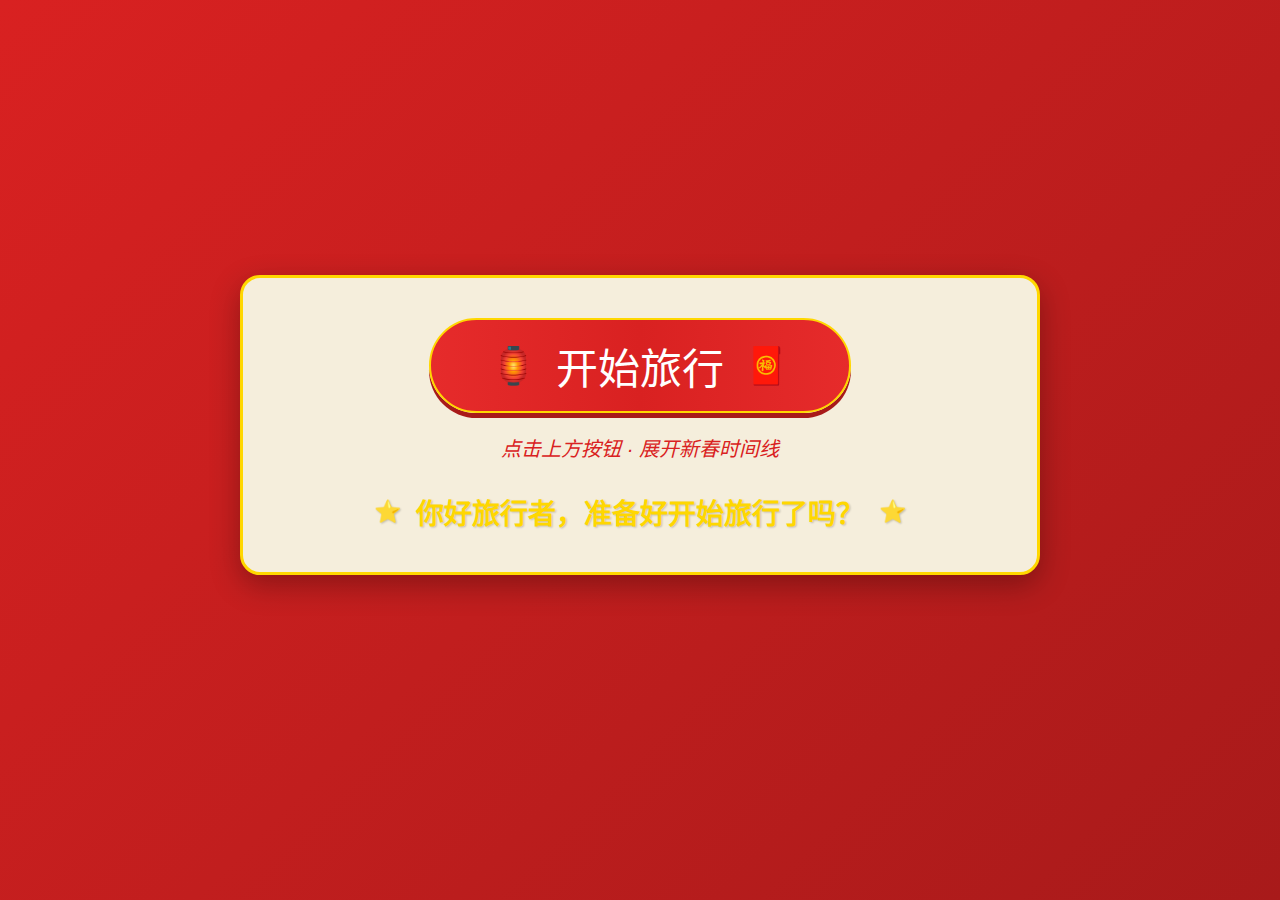
<file: index.html>
<!DOCTYPE html>
<html lang="zh-CN">

<head>
    <meta charset="UTF-8">
    <!-- 视口设置：适配移动端，禁止缩放 -->
    <meta name="viewport" content="width=device-width, initial-scale=1.0, maximum-scale=1.0, user-scalable=no">
    <title>新春旅行 · 甲辰龙年</title>
    <style>
        * {
            margin: 0;
            padding: 0;
            box-sizing: border-box;
            font-family: "Microsoft YaHei", 微软雅黑, "SimHei", 黑体, "STKaiti", 楷体, sans-serif;
        }
        body {
            background: linear-gradient(135deg, #d92121 0%, #c11e1e 50%, #a81a1a 100%);
            min-height: 100vh;
            display: flex;
            flex-direction: column;
            align-items: center;
            justify-content: center;
            padding: 15px;
            overflow-x: hidden;
            touch-action: manipulation; /* 优化移动端触摸行为，防止双击缩放 */
        }
        /*中心盒子*/
        /*使用clamp函数可以根据视口宽度动态调整边框的宽度，使得在不同设备（如手机、平板、电脑）上都能保持良好的视觉效果。*/
        .main-container {
            background-color: #f5eedc; /* 米黄色背景 */
            border: clamp(2px, 1vw, 3px) solid #ffd700;
            border-radius: clamp(15px, 3vw, 20px);
            padding: clamp(20px, 5vw, 40px) clamp(30px, 7vw, 60px);
            width: 95%;
            max-width: 800px; 
            box-shadow: 0 clamp(5px, 2vw, 10px) clamp(15px, 4vw, 30px) rgba(0, 0, 0, 0.3);
            text-align: center;
            position: relative;
            margin-bottom: clamp(30px, 6vw, 50px);
        }
        /* 隐藏核心容器的类 */
        /* 在js中流出控制的idsplay属性，可以交互以隐藏核心容器 */
        .main-container.hidden {
            display: none;
        }
        .travel-btn {
            background: linear-gradient(90deg, #e62b2b 0%, #d92121 50%, #e62b2b 100%);
            border: clamp(1.5px, 0.8vw, 2px) solid #ffd700;
            border-radius: 50px;
            padding: clamp(10px, 3vw, 15px) clamp(30px, 8vw, 60px);
            font-size: clamp(24px, 6vw, 42px);
            color: #fff;
            cursor: pointer;
            display: inline-flex;
            align-items: center;
            justify-content: center;
            gap: clamp(10px, 3vw, 20px);
            box-shadow: 0 clamp(3px, 1vw, 5px) 0 #a81a1a;
            transition: all 0.2s ease;
            user-select: none; /* 禁止文字选中 */
            margin-bottom: clamp(15px, 3vw, 20px);
            -webkit-tap-highlight-color: transparent; /* 去除移动端点击高亮 */
            touch-action: manipulation; /* 优化触摸行为 */
        }
        /* 按钮覆盖状态：轻微上移，阴影放大，其实只在电脑端效果明显*/
        .travel-btn:hover {
            transform: translateY(-2px);
            box-shadow: 0 clamp(4px, 1.5vw, 7px) 0 #a81a1a;
        }
        /* 按钮活跃状态：轻微下移，阴影缩小 */
        .travel-btn:active {
            transform: translateY(2px);
            box-shadow: 0 clamp(2px, 0.8vw, 3px) 0 #a81a1a;
        }
        /* 按钮内图标样式：响应式大小，将在按钮中的图标适配手机 */
        .travel-btn .icon {
            font-size: clamp(22px, 5vw, 36px);
        }
        /* 提示文字样式*/
        .hint-text {
            color: #d92121;
            font-size: clamp(16px, 3vw, 20px);
            margin-bottom: clamp(20px, 4vw, 30px);
            font-style: italic; /* 斜体 */
        }
        /*与旅行者交流的字*/
        .talk-text {
            color: #ffd700;
            font-size: clamp(18px, 4vw, 28px);
            display: flex;
            align-items: center;
            justify-content: center;
            gap: clamp(8px, 2vw, 15px);
            font-weight: bold; 
            text-shadow: 1px 1px 2px rgba(0, 0, 0, 0.2);
            flex-wrap: wrap; /* 移动端自动换行，放置超出手机边框而遮挡 */
        }
        /* 包括旅行者文字的星星图标样式 */
        .talk-text .star {
            color: #fff9c4;
            font-size: clamp(16px, 3vw, 22px);
        }
        /* 年份动画区域样式（初始隐藏）*/
        .animation-container {
            background-color: #f5eedc;
            border: clamp(2px, 1vw, 3px) solid #ffd700;
            border-radius: clamp(15px, 3vw, 20px);
            padding: clamp(20px, 5vw, 40px);
            width: 95%; 
            max-width: 700px;
            text-align: center;
            display: none; 
            box-shadow: 0 clamp(5px, 2vw, 10px) clamp(15px, 4vw, 30px) rgba(0, 0, 0, 0.3);
            margin-bottom: clamp(20px, 4vw, 30px); 
        }
        /* 显示动画区域的类：在js中有add(show)类，实现动画效果, */
        .animation-container.show {
            display: block;
            animation: fadeInUp 0.8s ease; /* 淡入上移动画 */
        }
        /* 淡入上移动画关键帧 */
        @keyframes fadeInUp {
            from {
                opacity: 0; /* 初始透明 */
                transform: translateY(30px); /* 初始下移30px */
            }

            to {
                opacity: 1; /* 完全不透明 */
                transform: translateY(0); /* 回到原位置 */
            }
        }
        /* 动画区域标题样式 */
        .modal-title {
            font-size: clamp(24px, 5vw, 36px);
            color: #d92121; 
            margin-bottom: clamp(15px, 3vw, 25px);
            font-weight: bold;
        }
        /*年份时间线样式*/
        .year-timeline {
            font-size: clamp(36px, 9vw, 64px);
            font-weight: bold;
            color: #d92121;
            margin: clamp(20px, 4vw, 30px) 0;
            height: clamp(48px, 11vw, 80px); 
            line-height: clamp(48px, 11vw, 80px); /* 行高等于高度，垂直居中 */
            overflow: hidden;
            position: relative;
        }
        /* 年份文字闪光效果伪元素 ,可以在年份出现后进行，相当于一个特效，这里使闪光*/
        .year-timeline::after {
            content: "";
            position: absolute;
            top: 0;
            left: -100%;
            width: 50%;
            height: 100%;
            /* 渐变遮罩：实现闪光效果 */
            background: linear-gradient(90deg, transparent, rgba(255, 255, 255, 0.8), transparent);
            animation: shine 1s infinite linear; /* 无限循环闪光动画 */
        }
        /* 闪光动画关键帧 */
        @keyframes shine {
            to {
                left: 100%;
            }
        }
        /*天干地支信息样式*/
        .tiandi-info {
            margin-top: clamp(15px, 3vw, 25px);
            font-size: clamp(24px, 6vw, 42px);
            color: #d92121;
            opacity: 0;
            transform: translateY(20px);
            transition: all 0.8s ease;
            font-weight: bold;
            text-shadow: 1px 1px 2px rgba(0, 0, 0, 0.2);
        }
        /* 显示天干地支信息的类：同上 */
        .tiandi-info.show {
            opacity: 1; 
            transform: translateY(0);
        }
        /* 生肖信息样式 */
        .shengxiao-info {
            margin-top: clamp(10px, 3vw, 20px);
            font-size: clamp(22px, 5.5vw, 38px);
            color: #d92121;
            opacity: 0;
            transform: translateY(20px);
            transition: all 0.8s ease 0.5s;
            font-weight: bold;
        }
        /* 显示生肖信息的类 ：同上*/
        .shengxiao-info.show {
            opacity: 1;
            transform: translateY(0);
        }

        /* 下一个目的地样式*/
        .next-destination {
            margin-top: clamp(20px, 4vw, 30px);
            font-size: clamp(20px, 5vw, 32px); 
            color: #ffd700; 
            cursor: pointer;
            opacity: 0;
            transform: translateY(20px);
            transition: all 0.8s ease 0.8s;
            font-weight: bold; 
            text-decoration: underline; 
            text-shadow: 1px 1px 2px rgba(0, 0, 0, 0.2);
            -webkit-tap-highlight-color: transparent; /* 去除移动端点击高亮 */
            touch-action: manipulation; /* 优化触摸行为 */
        }
        /* 显示下一个目的地的类 :同上*/
        .next-destination.show {
            opacity: 1;
            transform: translateY(0);
        }
        /* 目的地文字覆盖后：文字变蓝色 */
        .next-destination:hover {
            color: #23a8fa;
        }
        /* ==================== 移动端横屏适配 ==================== */
        @media screen and (orientation: landscape) and (max-width: 768px) {
            body {
                padding: 10px;
            }
            .main-container, .animation-container {
                width: 90%;
                padding: 15px 20px;
                margin-bottom: 20px;
            }
            .travel-btn {
                padding: 8px 30px;
                font-size: 26px;
            }
        }
    </style>
</head>

<body>
    <div class="main-container">
        <div class="travel-btn" id="travelBtn">
            <span class="icon">🏮</span>
            开始旅行
            <span class="icon">🧧</span>
        </div>
        <div class="hint-text">点击上方按钮 · 展开新春时间线</div>
        <div class="talk-text">
            <span class="star">⭐</span>
            你好旅行者，准备好开始旅行了吗？
            <span class="star">⭐</span>
        </div>
    </div>
    <!-- 年份动画区域：初始隐藏，显示年份滚动和生肖信息 -->
    <div class="animation-container" id="animationContainer">
        <h3 class="modal-title">新春纪年 · 辞旧迎新</h3>
        <div class="year-timeline" id="yearTimeline">2024</div>
        <div class="tiandi-info" id="tiandiInfo">甲辰年</div>
        <div class="shengxiao-info" id="shengxiaoInfo">龙年</div>
        <div class="next-destination" id="nextDestination">河北严查烟花爆竹，点击这里放电子烟花！</div>
    </div>

    <script>
        const CONFIG = {
            targetYear: 2026,        // 时间线滚动的目标年份
            startYear: 2005,         // 时间线滚动的起始年份
            shengxiao: "马",            // 目标年份对应的生肖
            tiandi: "丙午", // 目标年份的天干地支
            jumpLink: "fireworks.html" // 点击目的地跳转的链接
        };
        const mainContainer = document.querySelector('.main-container');
        const travelBtn = document.getElementById('travelBtn');
        const animationContainer = document.getElementById('animationContainer');
        const yearTimeline = document.getElementById('yearTimeline');
        const tiandiInfo = document.getElementById('tiandiInfo');
        const shengxiaoInfo = document.getElementById('shengxiaoInfo');
        const nextDestination = document.getElementById('nextDestination');

        // 标记是否已经点击过按钮（防止重复触发）
        let isClicked = false;

        /**
         * 绑定多事件函数（兼容点击和触摸事件）
         * 一次性为一个元素绑定多个事件监听器，可以同时监听多个事件,
         * @param {HTMLElement} element - 绑定事件的元素
         * @param {string} eventNames - 事件名（空格分隔）
         * @param {Function} handler - 事件处理函数
         */
        function bindMultiEvent(element, eventNames, handler) {
            const events = eventNames.split(' '); // 分割事件名
            events.forEach(event => element.addEventListener(event, handler)); // 逐个绑定
        }
        // 点击/触摸开始旅行按钮：触发年份滚动动画
        bindMultiEvent(travelBtn, 'click touchstart', (e) => {
            e.preventDefault(); // 阻止触摸事件默认行为（防止页面滚动）
            if (isClicked) return; // 已点击过则返回，防止重复触发
            isClicked = true; // 标记为已点击

            mainContainer.classList.add('hidden'); // 隐藏核心容器
            animationContainer.classList.add('show'); // 显示动画区域
            animateYearScroll(); // 执行年份滚动动画
        });

        // 点击/触摸下一个目的地：跳转链接
        bindMultiEvent(nextDestination, 'click touchstart', (e) => {
            e.preventDefault(); // 阻止默认行为
            window.location.href = CONFIG.jumpLink; // 跳转到配置的链接
        });
        /**
         * 年份滚动动画函数
         * 从起始年份滚动到目标年份，到达后显示生肖/周期/目的地信息
         */
        function animateYearScroll() {
            let currentYear = CONFIG.startYear; // 当前显示的年份（初始为起始年份）
            // 滚动速度：移动端（<=768px）50ms/次，桌面端80ms/次
            const speed = window.innerWidth <= 768 ? 50 : 80; //三目运算
            const increment = 1; // 步长
            // 设置初始显示的年份
            yearTimeline.textContent = currentYear;
            // 年份滚动定时器
            const yearInterval = setInterval(() => {
                currentYear += increment; // 年份+1
                yearTimeline.textContent = currentYear; // 更新显示的年份

                // 到达目标年份时停止滚动
                if (currentYear >= CONFIG.targetYear) {
                    clearInterval(yearInterval); // 清除定时器
                    yearTimeline.textContent = CONFIG.targetYear; // 确保显示目标年份

                    // 更新生肖和天干地支文本
                    tiandiInfo.textContent = `${CONFIG.tiandi}年`;
                    shengxiaoInfo.textContent = `${CONFIG.shengxiao}年大吉`;

                    // 延迟300ms显示生肖、周期、目的地（动画效果）
                    setTimeout(() => {
                        tiandiInfo.classList.add('show'); // 显示天地信息
                        shengxiaoInfo.classList.add('show'); // 显示生肖信息
                        nextDestination.classList.add('show'); // 显示下一个目的地
                    }, 300);
                }
            }, speed);
        }
    </script>
</body>

</html>
</file>
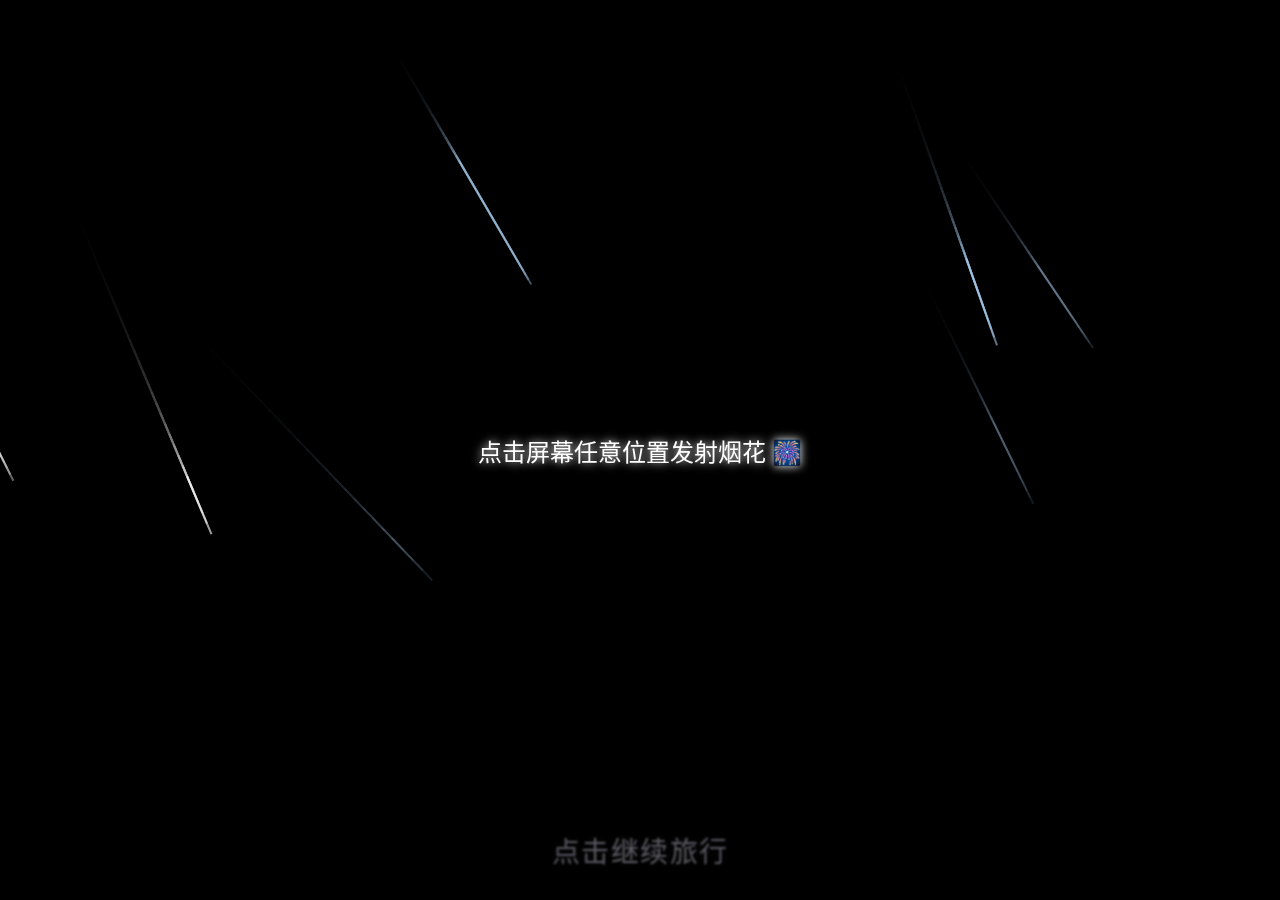
<file: fireworks.html>
<!DOCTYPE html>
<html lang="zh-CN">

<head>
    <meta charset="UTF-8">
    <meta name="viewport" content="width=device-width, initial-scale=1.0">
    <title>烟花祝福页面</title>
    <style>
        * {
            margin: 0;
            padding: 0;
            box-sizing: border-box;
        }

        body {
            background-color: #000;
            overflow: hidden;
            height: 100vh;
            font-family: "Microsoft YaHei", sans-serif;
            cursor: pointer;
        }

        #fireworksCanvas {
            position: absolute;
            top: 0;
            left: 0;
            width: 100%;
            height: 100%;
            z-index: 1;
        }

        .blessing {
            position: absolute;
            color: #fff;
            font-size: 24px;
            font-weight: bold;
            text-shadow: 0 0 10px #ff69b4, 0 0 20px #ff85a2, 0 0 30px #ffc0cb;

            z-index: 2;
            opacity: 0;
            transition: opacity 0.3s ease-out, transform 0.8s ease;
            transform: scale(0);
        }

        /* 底部按钮同步配色 */
        .next-page-btn {
            position: fixed;
            bottom: 20px;
            left: 50%;
            transform: translateX(-50%);
            padding: 10px 20px;
            z-index: 3;
            cursor: pointer;
            background: linear-gradient(to right, #585466, #6e6a7a, #585466);
            -webkit-background-clip: text;
            background-clip: text;
            color: transparent;
            filter: blur(0.9px) contrast(0.85) brightness(0.9) saturate(0.7);
            text-shadow: 0 0 10px rgba(68, 64, 78, 0.2), 0 0 20px rgba(48, 45, 56, 0.1);
            font-size: clamp(20px, 4vw, 28px);
            font-weight: 400;
            letter-spacing: 1.5px;
            background-color: transparent;
            border: none;
            outline: none;
            transition: all 0.5s ease-in-out;
        }

        .next-page-btn:hover {
            transform: translateX(-50%) scale(1.08);
            filter: blur(0.7px) contrast(0.9) brightness(0.95) saturate(0.8);
            text-shadow: 0 0 12px rgba(78, 74, 88, 0.3), 0 0 22px rgba(58, 55, 66, 0.15);
        }

        .audio-tip {
            position: fixed;
            top: 50%;
            left: 50%;
            transform: translate(-50%, -50%);
            color: #fff;
            font-size: 24px;
            text-shadow: 0 0 10px #fff;
            background: rgba(0, 0, 0, 0.8);
            padding: 20px 40px;
            border-radius: 10px;
            z-index: 10;
            opacity: 1;
            transition: opacity 0.5s ease;
        }

        .audio-tip.hidden {
            opacity: 0;
            pointer-events: none;
        }
    </style>
</head>

<body>
    <canvas id="fireworksCanvas"></canvas>
    <!-- 首次点击引导提示 -->
    <div class="audio-tip" id="audioTip">点击屏幕任意位置发射烟花 🎆</div>
    <div class="next-page-btn" id="nextPageBtn">点击继续旅行</div>

    <script>
        const canvas = document.getElementById('fireworksCanvas');
        const ctx = canvas.getContext('2d');
        const nextPageBtn = document.getElementById('nextPageBtn');
        const audioTip = document.getElementById('audioTip');

        // 状态变量
        let particles = [];         // 爆炸后的烟花粒子
        let meteors = [];           // 流星数组
        let flyingFireworks = [];   // 飞行中的烟花弹
        let audioInitiated = false; // 标记音效是否已授权（仅用于首次授权）

        // 画布尺寸适配
        function resizeCanvas() {
            canvas.width = window.innerWidth;
            canvas.height = window.innerHeight;
        }
        resizeCanvas();
        window.addEventListener('resize', resizeCanvas);

        // 祝福语列表
        const blessings = [
            "新年快乐", "万事如意", "心想事成", "阖家幸福",
            "前程似锦", "平安喜乐", "财源广进", "健康长寿",
            "好运连连", "事事顺心"
        ];

        // 烟花配置
        const FIREWORK_CONFIG = {
            particleCount: 200,     // 爆炸粒子数量
            maxSpeed: 10,           // 粒子最大速度
            minSpeed: 3,            // 粒子最小速度
            gravity: 0.03,          // 粒子重力系数
            fadeSpeed: 0.97,        // 粒子速度衰减
            flyDuration: 1500,      // 飞行时长（毫秒）- 改为2秒
            fireworkSize: 5,        // 飞行中烟花弹的大小
            colors: [               // 烟花颜色列表
                '#ff0000', '#ff7f00', '#ffff00', '#00ff00', '#00ffff', '#0000ff',
                '#8b00ff', '#ff69b4', '#ffffff', '#ffa500', '#ff1493', '#00fa9a'
            ],
            shapes: ['circle', 'heart', 'star', 'petal'], // 可选形状
            shapeOutlineWidth: 1,   // 形状轮廓宽度
            shapeFillOpacity: 0.8,  // 形状填充透明度
            outlineColor: '#ffffff' // 轮廓颜色（增强对比度）
        };

        // 流星配置
        const METEOR_CONFIG = {
            minCount: 1,            // 最小流星数量
            maxCount: 7,            // 最大流星数量
            spawnInterval: 8000,    // 流星生成间隔（8秒）
            speedRange: [5, 15],    // 流星速度范围
            lengthRange: [50, 150], // 流星长度范围
            alphaRange: [0.5, 1]    // 流星透明度范围
        };

        // ========== 音效初始化逻辑（仅用于首次授权） ==========
        function initAudio() {
            if (audioInitiated) return;
            audioInitiated = true; // 仅标记授权状态，不再创建单个Audio对象
            audioTip.classList.add('hidden');
        }

        // 安全播放音效的函数（核心修改：每次创建新Audio实例）
        function playFireworkSound() {
            // 首次点击先完成授权
            if (!audioInitiated) {
                initAudio();
            }
            // 每次播放都创建新的Audio对象，实现叠加播放
            const fireworkAudio = new Audio('images/光厂音效_60333_礼花升空爆炸声.mp3');
            fireworkAudio.volume = 0.7;
            fireworkAudio.preload = 'auto';

            try {
                fireworkAudio.play().catch(err => {
                    console.log('音效播放失败（非关键错误）:', err);
                });
                // 播放完毕后释放资源，避免内存泄漏
                fireworkAudio.addEventListener('ended', () => {
                    fireworkAudio.remove();
                });
            } catch (err) {
                console.log('播放音效时出错:', err);
            }
        }

        // ========== 绘制不同形状的工具函数 ==========
        const ShapeDrawer = {
            // 圆形（带轮廓）
            circle: function (ctx, x, y, size, fillColor, outlineColor, outlineWidth, alpha) {
                ctx.save();
                ctx.globalAlpha = alpha;
                // 绘制填充圆
                ctx.fillStyle = fillColor;
                ctx.beginPath();
                ctx.arc(x, y, size, 0, Math.PI * 2);
                ctx.fill();
                // 绘制轮廓
                ctx.strokeStyle = outlineColor;
                ctx.lineWidth = outlineWidth;
                ctx.stroke();
                ctx.restore();
            },

            // 心形（带轮廓）
            heart: function (ctx, x, y, size, fillColor, outlineColor, outlineWidth, alpha) {
                ctx.save();
                ctx.globalAlpha = alpha;
                ctx.translate(x, y);
                ctx.scale(size / 10, size / 10); // 缩放适配尺寸
                // 绘制填充心形
                ctx.fillStyle = fillColor;
                ctx.beginPath();
                ctx.moveTo(0, -5);
                ctx.bezierCurveTo(5, -10, 10, -5, 0, 5);
                ctx.bezierCurveTo(-10, -5, -5, -10, 0, -5);
                ctx.closePath();
                ctx.fill();
                // 绘制轮廓
                ctx.strokeStyle = outlineColor;
                ctx.lineWidth = outlineWidth;
                ctx.stroke();
                ctx.restore();
            },

            // 星形（5角，带轮廓）
            star: function (ctx, x, y, size, fillColor, outlineColor, outlineWidth, alpha) {
                ctx.save();
                ctx.globalAlpha = alpha;
                ctx.translate(x, y);
                // 绘制填充星形
                ctx.fillStyle = fillColor;
                ctx.beginPath();
                for (let i = 0; i < 5; i++) {
                    const angle = (i * 2 * Math.PI / 5) - Math.PI / 2;
                    const r = i % 2 === 0 ? size : size / 2;
                    const px = Math.cos(angle) * r;
                    const py = Math.sin(angle) * r;
                    i === 0 ? ctx.moveTo(px, py) : ctx.lineTo(px, py);
                }
                ctx.closePath();
                ctx.fill();
                // 绘制轮廓
                ctx.strokeStyle = outlineColor;
                ctx.lineWidth = outlineWidth;
                ctx.stroke();
                ctx.restore();
            },
            // 八角星形（带轮廓）
            petal: function (ctx, x, y, size, fillColor, outlineColor, outlineWidth, alpha) {
                ctx.save();
                ctx.globalAlpha = alpha;
                ctx.translate(x, y);
                // 绘制填充星形
                ctx.fillStyle = fillColor;
                ctx.beginPath();
                for (let i = 0; i < 16; i++) {
                    const angle = (i * 2 * Math.PI / 16) - Math.PI / 2;
                    const radius = i % 2 === 0 ? size : size / 3;
                    const px = Math.cos(angle) * radius;
                    const py = Math.sin(angle) * radius;
                    i === 0 ? ctx.moveTo(px, py) : ctx.lineTo(px, py);
                }
                ctx.closePath();
                ctx.fill();
                // 绘制轮廓
                ctx.strokeStyle = outlineColor;
                ctx.lineWidth = outlineWidth;
                ctx.stroke();
                ctx.restore();
            }
        };

        // ========== 飞行烟花弹类 ==========
        class FlyingFirework {
            constructor(targetX, targetY) {
                // 起始位置：页面底部随机X坐标，Y坐标为画布底部
                this.startX = Math.random() * canvas.width;
                this.startY = canvas.height;
                // 目标位置：鼠标点击位置
                this.targetX = targetX;
                this.targetY = targetY;
                // 飞行相关参数
                this.startTime = Date.now();          // 开始飞行时间
                this.duration = FIREWORK_CONFIG.flyDuration; // 飞行时长（2秒）
                this.currentX = this.startX;          // 当前X坐标
                this.currentY = this.startY;          // 当前Y坐标
                // 烟花弹样式
                this.color = FIREWORK_CONFIG.colors[Math.floor(Math.random() * FIREWORK_CONFIG.colors.length)];
                this.size = FIREWORK_CONFIG.fireworkSize;
                // 随机选择本次烟花爆炸的形状
                this.shape = FIREWORK_CONFIG.shapes[Math.floor(Math.random() * FIREWORK_CONFIG.shapes.length)];
                // 标记是否已爆炸
                this.exploded = false;
            }

            // 更新飞行位置
            update() {
                if (this.exploded) return;

                // 计算已飞行时间占总时长的比例（0~1）
                const elapsed = Date.now() - this.startTime;
                const progress = Math.min(elapsed / this.duration, 1);

                // 线性插值计算当前位置（匀速飞行）
                this.currentX = this.startX + (this.targetX - this.startX) * progress;
                this.currentY = this.startY + (this.targetY - this.startY) * progress;

                // 到达目标位置（进度=1），触发爆炸
                if (progress >= 1) {
                    this.explode();
                    this.exploded = true;
                }
            }

            // 绘制飞行中的烟花弹（带轮廓）
            draw() {
                if (this.exploded) return;
                // 飞行中的烟花弹用圆形+轮廓绘制
                ShapeDrawer.circle(
                    ctx,
                    this.currentX,
                    this.currentY,
                    this.size,
                    this.color,
                    FIREWORK_CONFIG.outlineColor,
                    FIREWORK_CONFIG.shapeOutlineWidth,
                    1
                );
            }

            // 爆炸生成粒子
            explode() {
                // 生成爆炸粒子（继承当前烟花的形状）
                for (let i = 0; i < FIREWORK_CONFIG.particleCount; i++) {
                    particles.push(new Particle(this.currentX, this.currentY, this.color, this.shape));
                }

                // 显示祝福语
                this.showBlessing();
            }

            // 显示祝福语
            showBlessing() {
                const blessing = document.createElement('div');
                blessing.className = 'blessing';
                const randomText = blessings[Math.floor(Math.random() * blessings.length)];
                blessing.textContent = randomText;
                blessing.style.left = `${this.targetX}px`;
                blessing.style.top = `${this.targetY}px`;
                blessing.style.transform = 'translate(-50%, -50%) scale(0)';
                document.body.appendChild(blessing);

                setTimeout(() => {
                    blessing.style.opacity = 1;
                    blessing.style.transform = 'translate(-50%, -50%) scale(1)';
                }, 100);

                setTimeout(() => {
                    blessing.style.opacity = 0;
                    blessing.style.transform = 'translate(-50%, -50%) scale(0.8)';
                    setTimeout(() => {
                        document.body.removeChild(blessing);
                    }, 300);
                }, 1200);
            }

            // 判断是否可移除
            isDead() {
                return this.exploded;
            }
        }

        // ========== 烟花粒子类（爆炸后） ==========
        class Particle {
            constructor(x, y, baseColor, shape) {
                this.x = x;
                this.y = y;
                // 使用烟花弹的颜色或随机颜色
                this.color = baseColor || FIREWORK_CONFIG.colors[Math.floor(Math.random() * FIREWORK_CONFIG.colors.length)];
                this.speed = Math.random() * (FIREWORK_CONFIG.maxSpeed - FIREWORK_CONFIG.minSpeed) + FIREWORK_CONFIG.minSpeed;
                this.angle = Math.random() * Math.PI * 2;
                this.vx = Math.cos(this.angle) * this.speed;
                this.vy = Math.sin(this.angle) * this.speed;
                // 粒子尺寸（调整为更适合形状显示的大小）
                this.size = Math.random() * 3 + 1.5;
                this.life = 150;
                this.alpha = 1;
                // 继承烟花的形状（或随机）
                this.shape = shape || FIREWORK_CONFIG.shapes[Math.floor(Math.random() * FIREWORK_CONFIG.shapes.length)];
            }

            update() {
                this.vy += FIREWORK_CONFIG.gravity;
                this.x += this.vx;
                this.y += this.vy;
                this.life--;
                this.alpha = this.life / 150;
                this.vx *= FIREWORK_CONFIG.fadeSpeed;
                this.vy *= FIREWORK_CONFIG.fadeSpeed;
            }

            draw() {
                // 根据粒子的形状调用对应绘制方法
                ShapeDrawer[this.shape](
                    ctx,
                    this.x,
                    this.y,
                    this.size,
                    this.color,
                    FIREWORK_CONFIG.outlineColor,
                    FIREWORK_CONFIG.shapeOutlineWidth,
                    this.alpha * FIREWORK_CONFIG.shapeFillOpacity
                );
            }
        }

        // ========== 流星类 ==========
        class Meteor {
            constructor() {
                this.x = Math.random() * canvas.width * 1.5 - canvas.width * 0.25;
                this.y = Math.random() * canvas.height * 0.3;
                this.angle = Math.PI / 4 + Math.random() * Math.PI / 6;
                this.speed = METEOR_CONFIG.speedRange[0] + Math.random() * (METEOR_CONFIG.speedRange[1] - METEOR_CONFIG.speedRange[0]);
                this.length = METEOR_CONFIG.lengthRange[0] + Math.random() * (METEOR_CONFIG.lengthRange[1] - METEOR_CONFIG.lengthRange[0]);
                this.alpha = METEOR_CONFIG.alphaRange[0] + Math.random() * (METEOR_CONFIG.alphaRange[1] - METEOR_CONFIG.alphaRange[0]);
                this.color = Math.random() > 0.5 ? 'rgba(255,255,255,' : 'rgba(180,220,255,';
            }

            update() {
                this.x += Math.cos(this.angle) * this.speed;
                this.y += Math.sin(this.angle) * this.speed;
                this.alpha -= 0.005;
            }

            draw() {
                ctx.save();
                ctx.globalAlpha = this.alpha;
                ctx.strokeStyle = this.color + this.alpha + ')';
                ctx.lineWidth = 2;
                ctx.beginPath();
                ctx.moveTo(this.x, this.y);
                ctx.lineTo(
                    this.x - Math.cos(this.angle) * this.length,
                    this.y - Math.sin(this.angle) * this.length
                );
                ctx.stroke();
                ctx.restore();
            }

            isDead() {
                return this.alpha <= 0 || this.x > canvas.width * 1.2 || this.y > canvas.height;
            }
        }

        // ========== 发射烟花函数 ==========
        function launchFirework(targetX, targetY) {
            // 初始化音频授权
            initAudio();
            // 音效在点击后同步触发（每次创建新实例）
            playFireworkSound();
            // 创建新的飞行烟花弹
            flyingFireworks.push(new FlyingFirework(targetX, targetY));
        }

        // ========== 生成流星函数 ==========
        function spawnMeteors() {
            const count = METEOR_CONFIG.minCount + Math.floor(Math.random() * (METEOR_CONFIG.maxCount - METEOR_CONFIG.minCount + 1));
            for (let i = 0; i < count; i++) {
                meteors.push(new Meteor());
            }
        }

        // ========== 动画主循环 ==========
        function animate() {
            // 半透明背景实现拖影
            ctx.fillStyle = 'rgba(0, 0, 0, 0.15)';
            ctx.fillRect(0, 0, canvas.width, canvas.height);

            // 更新并绘制飞行中的烟花弹
            for (let i = flyingFireworks.length - 1; i >= 0; i--) {
                const fw = flyingFireworks[i];
                fw.update();
                fw.draw();
                if (fw.isDead()) {
                    flyingFireworks.splice(i, 1);
                }
            }

            // 更新并绘制爆炸后的粒子
            for (let i = particles.length - 1; i >= 0; i--) {
                const p = particles[i];
                p.update();
                p.draw();
                if (p.life <= 0) {
                    particles.splice(i, 1);
                }
            }

            // 更新并绘制流星
            for (let i = meteors.length - 1; i >= 0; i--) {
                const m = meteors[i];
                m.update();
                m.draw();
                if (m.isDead()) {
                    meteors.splice(i, 1);
                }
            }

            requestAnimationFrame(animate);
        }

        // 启动动画
        animate();
        // 定时生成流星
        setInterval(spawnMeteors, METEOR_CONFIG.spawnInterval);
        // 首次加载生成一批流星
        spawnMeteors();

        // ========== 页面跳转函数 ==========
        function goToNextPage() {
            window.location.href = 'main.html';
        }

        // ========== 事件绑定 ==========
        // 点击页面发射烟花（排除按钮）
        document.body.addEventListener('click', (e) => {
            if (e.target !== nextPageBtn) {
                launchFirework(e.clientX, e.clientY);
            }
        });

        // 底部按钮点击跳转
        nextPageBtn.addEventListener('click', goToNextPage);
    </script>
</body>

</html>
</file>
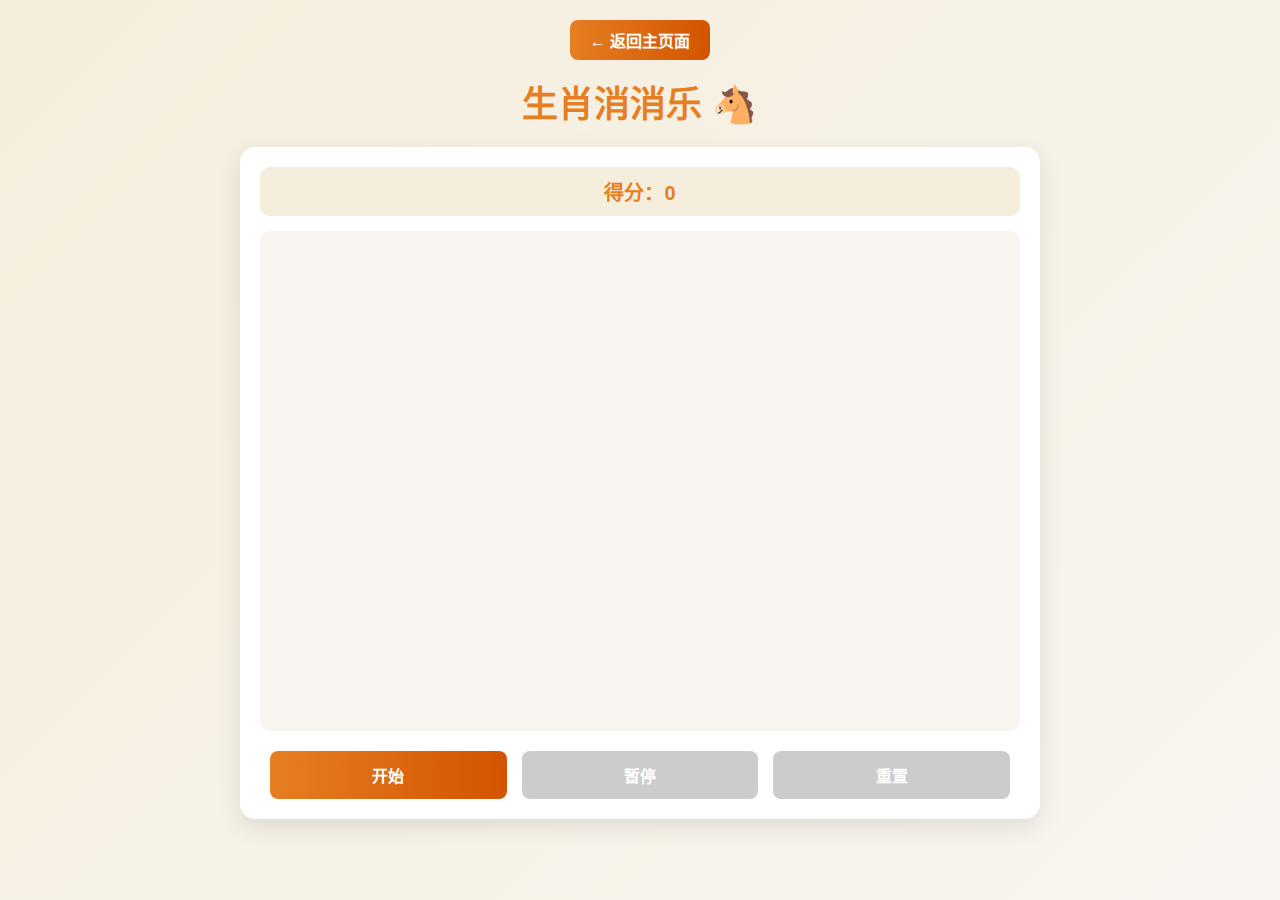
<file: game-match.html>
<!DOCTYPE html>
<html lang="zh-CN">
<head>
    <meta charset="UTF-8">
    <meta name="viewport" content="width=device-width, initial-scale=1.0">
    <title>生肖消消乐 - 马年新春小游戏</title>
    <style>
        /* 全局样式重置 */
        * {
            margin: 0;
            padding: 0;
            box-sizing: border-box;
            font-family: "Microsoft YaHei", sans-serif;
        }

        body {
            background: linear-gradient(135deg, #f5eedc 0%, #f8f5f0 100%);
            min-height: 100vh;
            padding: 20px;
        }

        /* 头部样式 */
        .game-header {
            text-align: center;
            margin-bottom: 20px;
        }

        .game-title {
            font-size: clamp(24px, 5vw, 36px);
            color: #e67e22;
            margin-bottom: 10px;
        }

        .back-btn {
            display: inline-block;
            padding: 8px 20px;
            background: linear-gradient(90deg, #e67e22, #d35400);
            color: #fff;
            border-radius: 8px;
            text-decoration: none;
            font-weight: 600;
            margin-bottom: 15px;
        }

        /* 游戏容器 */
        .game-container {
            max-width: 800px;
            margin: 0 auto;
            background-color: #fff;
            border-radius: 15px;
            padding: 20px;
            box-shadow: 0 8px 24px rgba(0, 0, 0, 0.1);
        }

        /* 分数显示 */
        .game-score {
            font-size: 20px;
            color: #e67e22;
            font-weight: 600;
            text-align: center;
            margin-bottom: 15px;
            background-color: #f5eedc;
            padding: 10px;
            border-radius: 10px;
        }

        /* 游戏区域 */
        .game-area {
            width: 100%;
            min-height: clamp(300px, 70vw, 500px);
            background-color: #f8f5f0;
            border-radius: 10px;
            margin-bottom: 20px;
            padding: 15px;
            display: flex;
            align-items: center;
            justify-content: center;
        }

        /* 消消乐网格 - 固定4列适配全端 */
        .match-grid {
            display: grid;
            grid-template-columns: repeat(4, 1fr);
            gap: 12px;
            width: 100%;
            height: 100%;
            max-width: 600px;
        }

        /* 卡片样式 - 3D翻牌效果 */
        .match-card {
            background: linear-gradient(90deg, #e67e22, #d35400);
            border-radius: 10px;
            display: flex;
            align-items: center;
            justify-content: center;
            font-size: clamp(24px, 6vw, 36px);
            color: transparent;
            cursor: pointer;
            transition: all 0.4s ease;
            transform: rotateY(0deg);
            box-shadow: 0 4px 8px rgba(0,0,0,0.1);
        }

        .match-card.flipped {
            background: linear-gradient(90deg, #f1c40f, #f39c12);
            color: #fff;
            transform: rotateY(180deg);
        }

        .match-card.matched {
            background: linear-gradient(90deg, #2ecc71, #27ae60);
            color: #fff;
            transform: rotateY(180deg) scale(0.96);
            pointer-events: none;
        }

        /* 游戏控制按钮 */
        .game-controls {
            display: flex;
            justify-content: center;
            gap: 15px;
            flex-wrap: wrap;
            padding: 0 10px;
        }

        .game-btn {
            padding: 12px 28px;
            background: linear-gradient(90deg, #e67e22, #d35400);
            color: #fff;
            border: none;
            border-radius: 8px;
            font-size: 16px;
            font-weight: 600;
            cursor: pointer;
            flex: 1;
            min-width: 100px;
            transition: background 0.3s ease;
        }

        .game-btn:hover {
            background: linear-gradient(90deg, #d35400, #e67e22);
        }

        .game-btn:disabled {
            background: #ccc;
            cursor: not-allowed;
            transform: none;
        }

        /* 小屏适配 */
        @media screen and (max-width: 480px) {
            .match-grid {
                gap: 8px;
            }
            .game-btn {
                padding: 10px 20px;
            }
        }
    </style>
</head>
<body>
    <div class="game-header">
        <a href="main.html" class="back-btn">← 返回主页面</a>
        <h1 class="game-title">生肖消消乐 🐴</h1>
    </div>

    <div class="game-container">
        <div class="game-score" id="matchScore">得分：0</div>
        
        <div class="game-area">
            <div class="match-grid" id="matchGrid"></div>
        </div>

        <div class="game-controls">
            <button class="game-btn" id="startMatchGame">开始</button>
            <button class="game-btn" id="pauseMatchGame" disabled>暂停</button>
            <button class="game-btn" id="resetMatchGame" disabled>重置</button>
        </div>
    </div>

    <script>
        // 十二生肖图标数据（马年突出🐴）
        const zodiacIcons = ['🐭', '🐂', '🐯', '🐰', '🐲', '🐍', '🐴', '🐑', '🐵', '🐔', '🐶', '🐷'];

        // DOM元素获取
        const matchScore = document.getElementById('matchScore');
        const matchGrid = document.getElementById('matchGrid');
        const startMatchGame = document.getElementById('startMatchGame');
        const pauseMatchGame = document.getElementById('pauseMatchGame');
        const resetMatchGame = document.getElementById('resetMatchGame');

        // 游戏全局状态变量
        let mgGameScore = 0;
        let mgGameRunning = false;
        let mgGamePaused = false;
        let flippedCards = [];
        let matchedPairs = 0;
        let gameCards = [];

        // 绑定游戏控制按钮事件
        startMatchGame.addEventListener('click', function() {
            if (!mgGameRunning) {
                startMatchGameFunc();
            } else if (mgGamePaused) {
                resumeMatchGame();
            }
        });

        pauseMatchGame.addEventListener('click', pauseMatchGameFunc);
        resetMatchGame.addEventListener('click', resetMatchGameFunc);

        // 开始游戏核心逻辑
        function startMatchGameFunc() {
            mgGameRunning = true;
            mgGamePaused = false;
            mgGameScore = 0;
            matchedPairs = 0;
            flippedCards = [];
            updateMatchScore();
            generateMatchCards();

            // 更新按钮状态
            startMatchGame.textContent = '继续';
            pauseMatchGame.disabled = false;
            resetMatchGame.disabled = false;
        }

        // 暂停游戏核心逻辑
        function pauseMatchGameFunc() {
            if (mgGameRunning && !mgGamePaused) {
                mgGamePaused = true;
                startMatchGame.textContent = '继续';
                // 卡片半透明+禁止点击
                gameCards.forEach(card => {
                    card.style.opacity = '0.5';
                    card.style.pointerEvents = 'none';
                });
            }
        }

        // 恢复游戏核心逻辑
        function resumeMatchGame() {
            mgGamePaused = false;
            startMatchGame.textContent = '继续';
            // 恢复卡片样式+允许点击
            gameCards.forEach(card => {
                card.style.opacity = '1';
                card.style.pointerEvents = 'auto';
            });
        }

        // 停止游戏核心逻辑
        function stopMatchGame() {
            mgGameRunning = false;
            mgGamePaused = false;
            mgGameScore = 0;
            matchedPairs = 0;
            flippedCards = [];
            updateMatchScore();
            matchGrid.innerHTML = '';

            // 重置按钮初始状态
            startMatchGame.textContent = '开始';
            pauseMatchGame.disabled = true;
            resetMatchGame.disabled = true;
        }

        // 重置游戏核心逻辑
        function resetMatchGameFunc() {
            stopMatchGame();
            startMatchGameFunc();
        }

        // 生成消消乐卡片（8对=16张，随机选生肖）
        function generateMatchCards() {
            matchGrid.innerHTML = '';
            gameCards = [];
            // 随机筛选8个生肖，生成配对数组并打乱顺序
            const randomZodiacs = [...zodiacIcons].sort(() => 0.5 - Math.random()).slice(0, 8);
            const pairZodiacs = [...randomZodiacs, ...randomZodiacs].sort(() => 0.5 - Math.random());

            // 循环创建卡片DOM
            pairZodiacs.forEach((icon, index) => {
                const card = document.createElement('div');
                card.className = 'match-card';
                card.dataset.index = index;
                card.dataset.icon = icon;
                card.textContent = icon;
                // 绑定翻牌事件
                card.addEventListener('click', () => flipCard(card));
                matchGrid.appendChild(card);
                gameCards.push(card);
            });
        }

        // 卡片翻牌核心逻辑（含配对检测、计分）
        function flipCard(card) {
            // 过滤不可翻牌场景：暂停/已翻2张/已翻/已配对
            if (mgGamePaused || flippedCards.length >= 2 || card.classList.contains('flipped') || card.classList.contains('matched')) {
                return;
            }

            // 执行翻牌
            card.classList.add('flipped');
            flippedCards.push(card);

            // 检测两张卡片是否配对
            if (flippedCards.length === 2) {
                const [card1, card2] = flippedCards;
                // 配对成功
                if (card1.dataset.icon === card2.dataset.icon) {
                    card1.classList.add('matched');
                    card2.classList.add('matched');
                    matchedPairs++;
                    mgGameScore += 20; // 配对成功+20分
                    updateMatchScore();

                    // 通关判定：8对全部配对完成
                    if (matchedPairs === 8) {
                        setTimeout(() => {
                            alert(`恭喜你！生肖消消乐通关啦～\n最终得分：${mgGameScore}`);
                            stopMatchGame(); // 通关后重置游戏
                        }, 500);
                    }
                } else {
                    // 配对失败，延迟翻回并扣分
                    setTimeout(() => {
                        card1.classList.remove('flipped');
                        card2.classList.remove('flipped');
                        mgGameScore = Math.max(0, mgGameScore - 5); // 配对失败-5分，最低0分
                        updateMatchScore();
                    }, 800); // 延迟800ms，让用户看清翻牌结果
                }
                // 清空已翻牌数组，准备下一次翻牌
                flippedCards = [];
            }
        }

        // 更新分数显示
        function updateMatchScore() {
            matchScore.textContent = `得分：${mgGameScore}`;
        }
    </script>
</body>
</html>
</file>
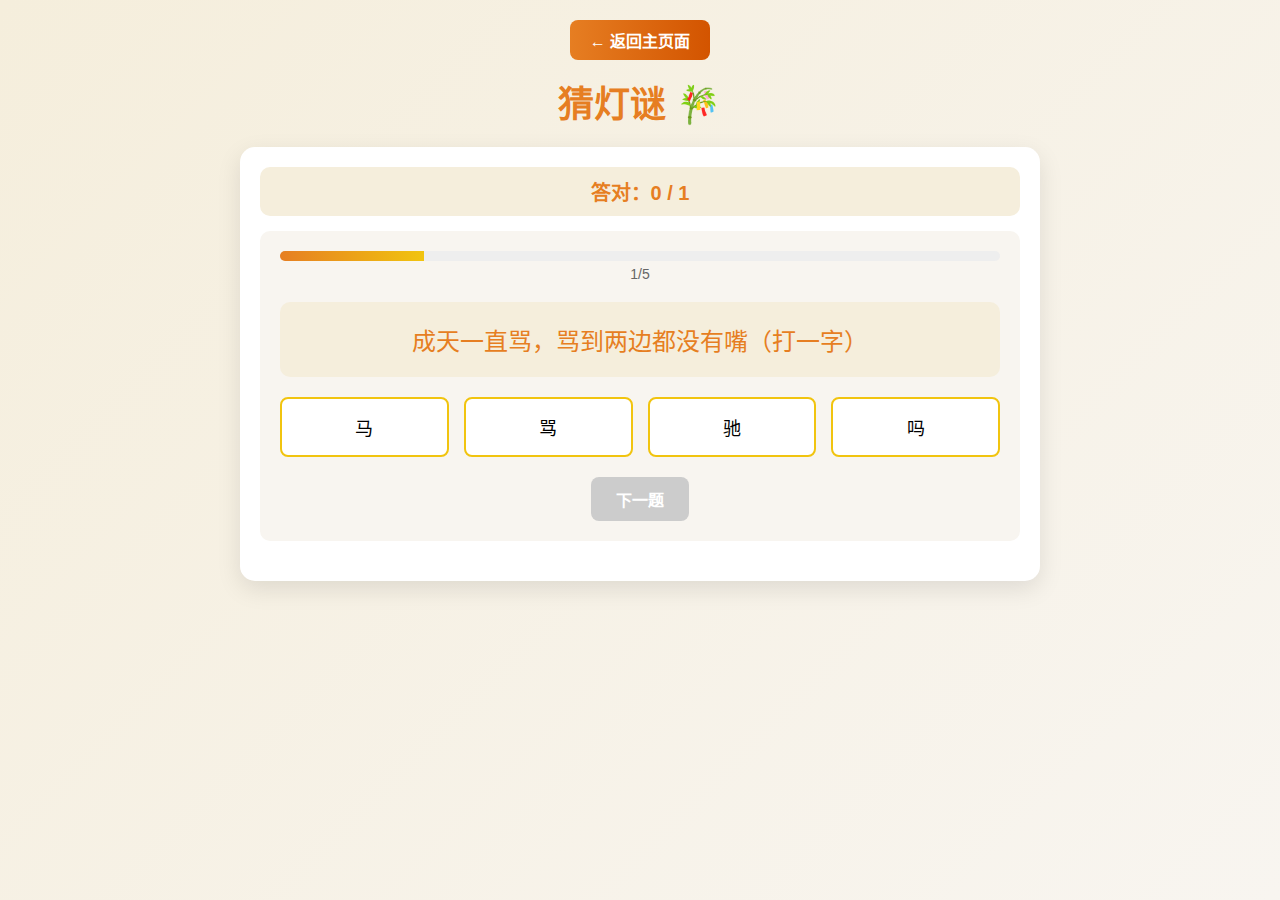
<file: game-riddle.html>
<!DOCTYPE html>
<html lang="zh-CN">
<head>
    <meta charset="UTF-8">
    <meta name="viewport" content="width=device-width, initial-scale=1.0">
    <title>猜灯谜 - 马年新春小游戏</title>
    <style>
        /* 全局样式重置 */
        * {
            margin: 0;
            padding: 0;
            box-sizing: border-box;
            font-family: "Microsoft YaHei", sans-serif;
        }

        body {
            background: linear-gradient(135deg, #f5eedc 0%, #f8f5f0 100%);
            min-height: 100vh;
            padding: 20px;
        }

        /* 头部样式 */
        .game-header {
            text-align: center;
            margin-bottom: 20px;
        }

        .game-title {
            font-size: clamp(24px, 5vw, 36px);
            color: #e67e22;
            margin-bottom: 10px;
        }

        .back-btn {
            display: inline-block;
            padding: 8px 20px;
            background: linear-gradient(90deg, #e67e22, #d35400);
            color: #fff;
            border-radius: 8px;
            text-decoration: none;
            font-weight: 600;
            margin-bottom: 15px;
        }

        /* 游戏容器 */
        .game-container {
            max-width: 800px;
            margin: 0 auto;
            background-color: #fff;
            border-radius: 15px;
            padding: 20px;
            box-shadow: 0 8px 24px rgba(0, 0, 0, 0.1);
        }

        /* 分数显示 */
        .game-score {
            font-size: 20px;
            color: #e67e22;
            font-weight: 600;
            text-align: center;
            margin-bottom: 15px;
            background-color: #f5eedc;
            padding: 10px;
            border-radius: 10px;
        }

        /* 游戏区域 */
        .game-area {
            width: 100%;
            background-color: #f8f5f0;
            border-radius: 10px;
            margin-bottom: 20px;
            padding: 20px;
        }

        /* 答题进度 */
        .riddle-progress {
            margin-bottom: 20px;
        }

        .progress-bar {
            width: 100%;
            height: 10px;
            background-color: #eee;
            border-radius: 5px;
            overflow: hidden;
        }

        .progress-fill {
            height: 100%;
            background: linear-gradient(90deg, #e67e22, #f1c40f);
            width: 20%;
            transition: width 0.3s ease;
        }

        .progress-text {
            text-align: center;
            margin-top: 5px;
            font-size: 14px;
            color: #666;
        }

        /* 题目样式 */
        .riddle-question {
            font-size: clamp(18px, 3vw, 24px);
            color: #e67e22;
            text-align: center;
            padding: 20px;
            background-color: #f5eedc;
            border-radius: 10px;
            margin-bottom: 20px;
        }

        /* 选项样式 */
        .riddle-options {
            display: grid;
            grid-template-columns: repeat(auto-fit, minmax(150px, 1fr));
            gap: 15px;
            margin-bottom: 20px;
        }

        .riddle-option {
            padding: 15px;
            background-color: #fff;
            border: 2px solid #f1c40f;
            border-radius: 8px;
            font-size: 18px;
            text-align: center;
            cursor: pointer;
            transition: all 0.3s ease;
        }

        .riddle-option:hover {
            background-color: #f5eedc;
        }

        .riddle-option.correct {
            background-color: #4CAF50;
            color: #fff;
            border-color: #4CAF50;
        }

        .riddle-option.incorrect {
            background-color: #f44336;
            color: #fff;
            border-color: #f44336;
        }

        /* 反馈样式 */
        .riddle-feedback {
            font-size: 18px;
            text-align: center;
            padding: 15px;
            border-radius: 10px;
            margin-bottom: 20px;
            display: none;
        }

        .riddle-feedback.show {
            display: block;
        }

        .riddle-feedback.correct {
            background-color: #e8f5e9;
            color: #4CAF50;
        }

        .riddle-feedback.incorrect {
            background-color: #ffebee;
            color: #f44336;
        }

        /* 按钮样式 */
        .game-btn {
            padding: 10px 25px;
            background: linear-gradient(90deg, #e67e22, #d35400);
            color: #fff;
            border: none;
            border-radius: 8px;
            font-size: 16px;
            font-weight: 600;
            cursor: pointer;
            display: block;
            margin: 0 auto;
        }

        .game-btn:disabled {
            background: #ccc;
            cursor: not-allowed;
        }

        /* 结果样式 */
        .riddle-result {
            display: none;
            text-align: center;
            padding: 20px;
            background-color: #f5eedc;
            border-radius: 10px;
            margin-bottom: 20px;
        }

        .riddle-result.show {
            display: block;
        }

        .result-title {
            font-size: 20px;
            color: #e67e22;
            margin-bottom: 15px;
        }

        .result-stats {
            display: flex;
            justify-content: space-around;
            margin-bottom: 20px;
        }

        .result-item {
            font-size: 16px;
            color: #333;
            font-weight: 600;
        }
    </style>
</head>
<body>
    <div class="game-header">
        <a href="main.html" class="back-btn">← 返回主页面</a>
        <h1 class="game-title">猜灯谜 🎋</h1>
    </div>

    <div class="game-container">
        <div class="game-score" id="riddleScore">答对：0 / 0</div>
        
        <div class="game-area">
            <div class="riddle-progress">
                <div class="progress-bar">
                    <div class="progress-fill" id="riddleProgress"></div>
                </div>
                <div class="progress-text" id="progressText">1/5</div>
            </div>

            <div class="riddle-question" id="riddleQuestion"></div>

            <div class="riddle-options" id="riddleOptions"></div>

            <div class="riddle-feedback" id="riddleFeedback"></div>

            <button class="game-btn" id="nextRiddleBtn" disabled>下一题</button>

            <div class="riddle-result" id="riddleResult">
                <h4 class="result-title">答题结果</h4>
                <div class="result-stats">
                    <div class="result-item">正确率：<span id="accuracyRate">0</span>%</div>
                    <div class="result-item">答题用时：<span id="totalTime">0</span>秒</div>
                </div>
                <button class="game-btn" id="restartRiddleBtn">重新答题</button>
            </div>
        </div>
    </div>

    <script>
        // 灯谜数据（马年版）
        const riddleData = [
            {
                question: "成天一直骂，骂到两边都没有嘴（打一字）",
                options: ["马", "骂", "驰", "吗"],
                answer: 0,
                explanation: "“骂”字两边的口（嘴）都去掉，就是“马”字。"
            },
            {
                question: "马年拜年（打一作家名）",
                options: ["老舍", "巴金", "冰心", "鲁迅"],
                answer: 2,
                explanation: "拜年就是向人祝贺新年，“冰心”谐音“迎新”，符合拜年的寓意。"
            },
            {
                question: "一马当先（打一节日）",
                options: ["春节", "端午", "中秋", "元宵"],
                answer: 0,
                explanation: "一马当先对应马年的春节，寓意新年事事领先。"
            },
            {
                question: "马年迎春（打一字）",
                options: ["骄", "驶", "驰", "驴"],
                answer: 0,
                explanation: "马年迎春，马+乔（乔有高大、喜庆之意）=骄，寓意马年骄傲前行。"
            },
            {
                question: "马到成功（打一数字）",
                options: ["6", "8", "9", "7"],
                answer: 1,
                explanation: "8谐音“发”，马到成功寓意发财顺利，所以答案是8。"
            }
        ];

        // DOM元素获取
        const riddleScore = document.getElementById('riddleScore');
        const riddleQuestion = document.getElementById('riddleQuestion');
        const riddleOptions = document.getElementById('riddleOptions');
        const riddleFeedback = document.getElementById('riddleFeedback');
        const nextRiddleBtn = document.getElementById('nextRiddleBtn');
        const riddleProgress = document.getElementById('riddleProgress');
        const progressText = document.getElementById('progressText');
        const riddleResult = document.getElementById('riddleResult');
        const accuracyRate = document.getElementById('accuracyRate');
        const totalTime = document.getElementById('totalTime');
        const restartRiddleBtn = document.getElementById('restartRiddleBtn');

        // 游戏状态变量
        let currentRiddleIndex = 0;
        let riddleCorrectCount = 0;
        let riddleStartTime = 0;
        let riddleTotalTime = 0;

        // 初始化游戏
        resetRiddleGame();

        // 下一题按钮事件
        nextRiddleBtn.addEventListener('click', function() {
            currentRiddleIndex++;
            if (currentRiddleIndex >= riddleData.length) {
                // 游戏结束，计算结果
                riddleTotalTime = Math.floor((new Date().getTime() - riddleStartTime) / 1000);
                const accuracy = Math.floor((riddleCorrectCount / riddleData.length) * 100);
                accuracyRate.textContent = accuracy;
                totalTime.textContent = riddleTotalTime;
                riddleResult.style.display = 'block';
                return;
            }
            // 下一题
            showCurrentRiddle();
            riddleFeedback.classList.remove('show', 'correct', 'incorrect');
            nextRiddleBtn.disabled = true;
            updateRiddleProgress();
        });

        // 重新答题按钮事件
        restartRiddleBtn.addEventListener('click', function() {
            riddleResult.style.display = 'none';
            resetRiddleGame();
        });

        // 重置游戏
        function resetRiddleGame() {
            currentRiddleIndex = 0;
            riddleCorrectCount = 0;
            riddleTotalTime = 0;
            riddleStartTime = new Date().getTime();
            showCurrentRiddle();
            riddleFeedback.classList.remove('show', 'correct', 'incorrect');
            nextRiddleBtn.disabled = true;
            updateRiddleScore();
            updateRiddleProgress();
        }

        // 显示当前题目
        function showCurrentRiddle() {
            const riddle = riddleData[currentRiddleIndex];
            riddleQuestion.textContent = riddle.question;
            riddleOptions.innerHTML = '';

            // 生成选项
            riddle.options.forEach((option, index) => {
                const optionEl = document.createElement('div');
                optionEl.className = 'riddle-option';
                optionEl.dataset.index = index;
                optionEl.textContent = option;

                optionEl.addEventListener('click', function() {
                    if (document.querySelector('.riddle-option.correct')) return;
                    const selectedIdx = parseInt(this.dataset.index);
                    const isCorrect = selectedIdx === riddle.answer;

                    // 标记答案
                    if (isCorrect) {
                        this.classList.add('correct');
                        riddleCorrectCount++;
                        riddleFeedback.textContent = `恭喜你，答对了！${riddle.explanation}`;
                        riddleFeedback.classList.add('show', 'correct');
                    } else {
                        this.classList.add('incorrect');
                        document.querySelectorAll('.riddle-option')[riddle.answer].classList.add('correct');
                        riddleFeedback.textContent = `答错啦～正确答案：${riddle.options[riddle.answer]}。${riddle.explanation}`;
                        riddleFeedback.classList.add('show', 'incorrect');
                    }

                    updateRiddleScore();
                    nextRiddleBtn.disabled = false;
                });

                riddleOptions.appendChild(optionEl);
            });
        }

        // 更新分数
        function updateRiddleScore() {
            riddleScore.textContent = `答对：${riddleCorrectCount} / ${currentRiddleIndex + 1}`;
        }

        // 更新进度条
        function updateRiddleProgress() {
            const progress = ((currentRiddleIndex + 1) / riddleData.length) * 100;
            riddleProgress.style.width = `${progress}%`;
            progressText.textContent = `${currentRiddleIndex + 1}/${riddleData.length}`;
        }
    </script>
</body>
</html>
</file>
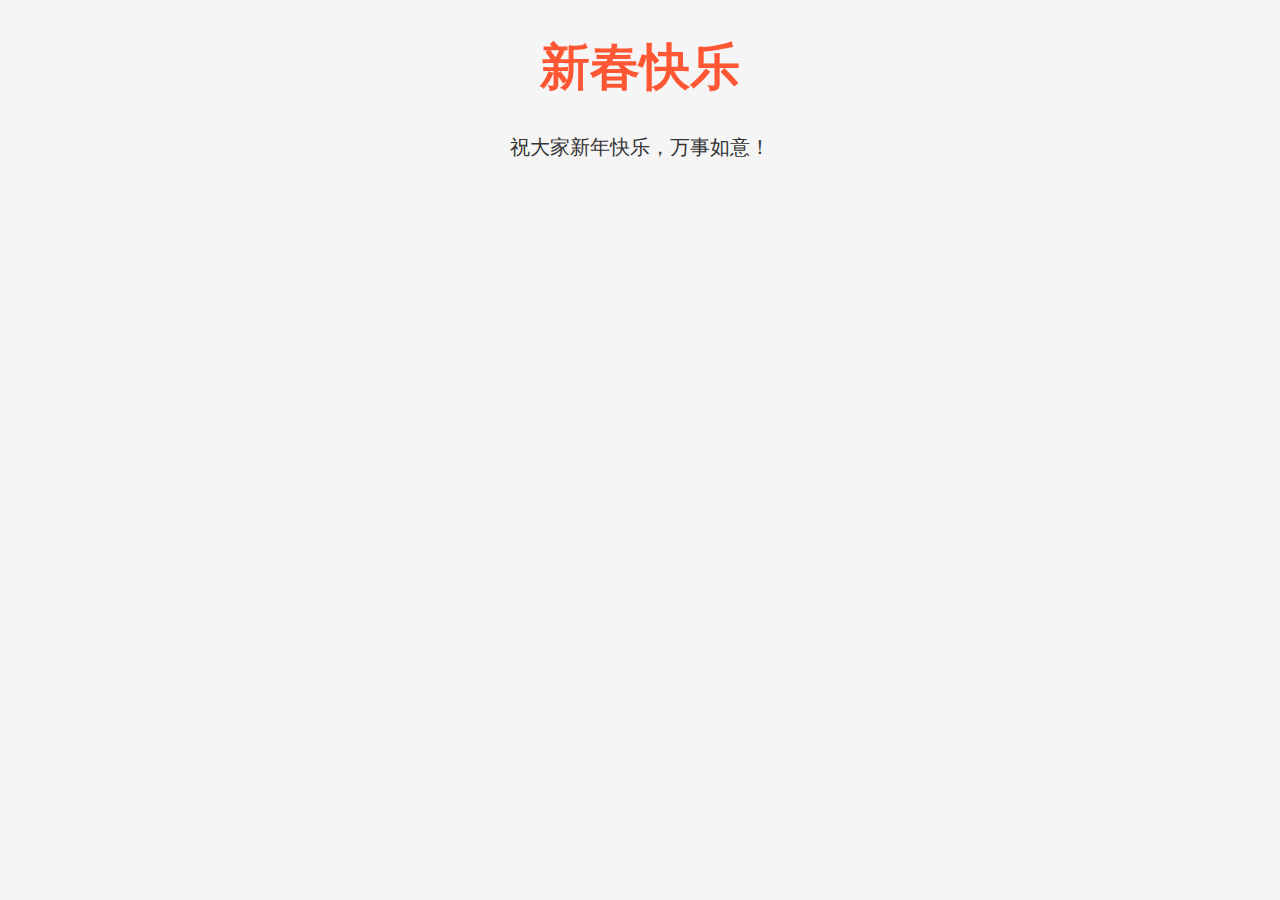
<file: main.html>
<!DOCTYPE html>
    <html>
    <head>
        <title>新春快乐</title>
    </head>
    <style>
            body {
            background-color: #F5F5F5;
        }
        h1 {
            text-align: center;
            font-size: 50px;
            color: #FF5733;
        }
        p {
            text-align: center;
            font-size: 20px;
            color: #333;
        }
    </style>
    <body>
        <h1>新春快乐</h1>
        <p>祝大家新年快乐，万事如意！</p>
    </body>
    </html>
</file>
